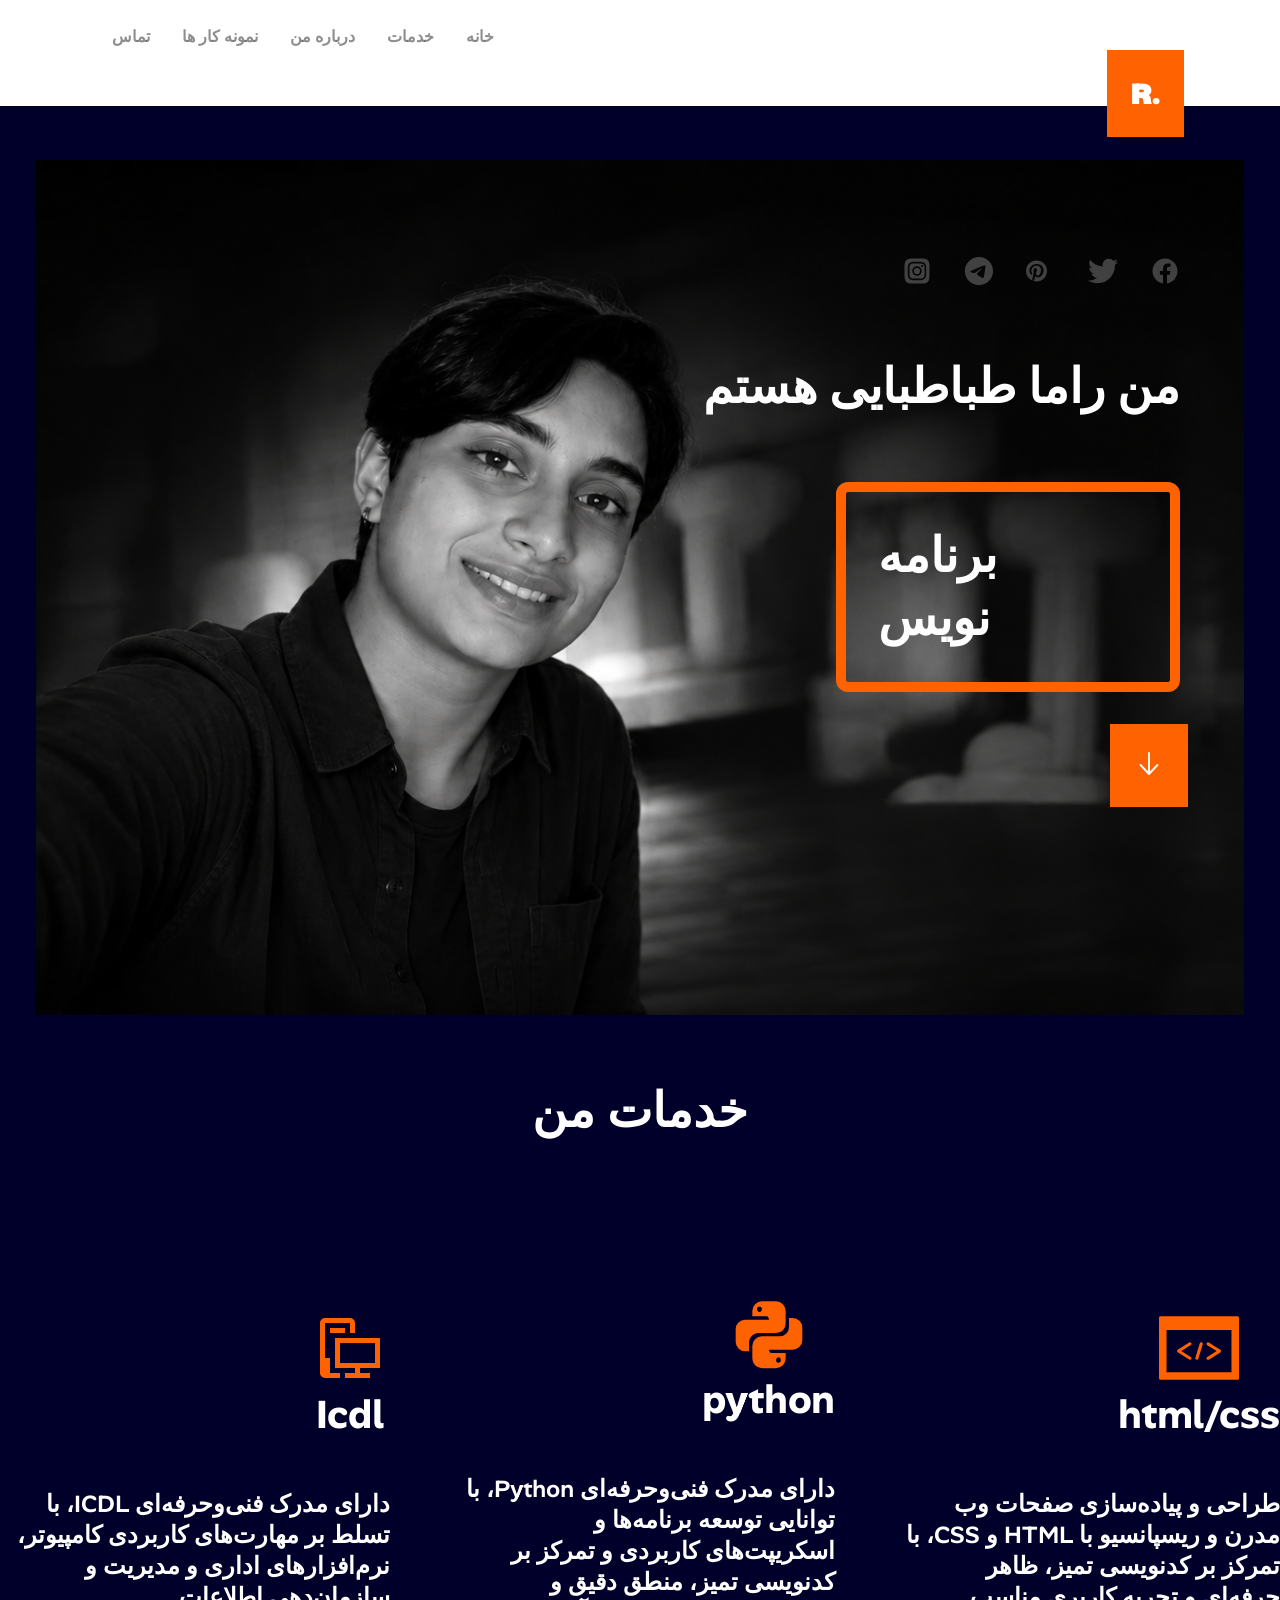
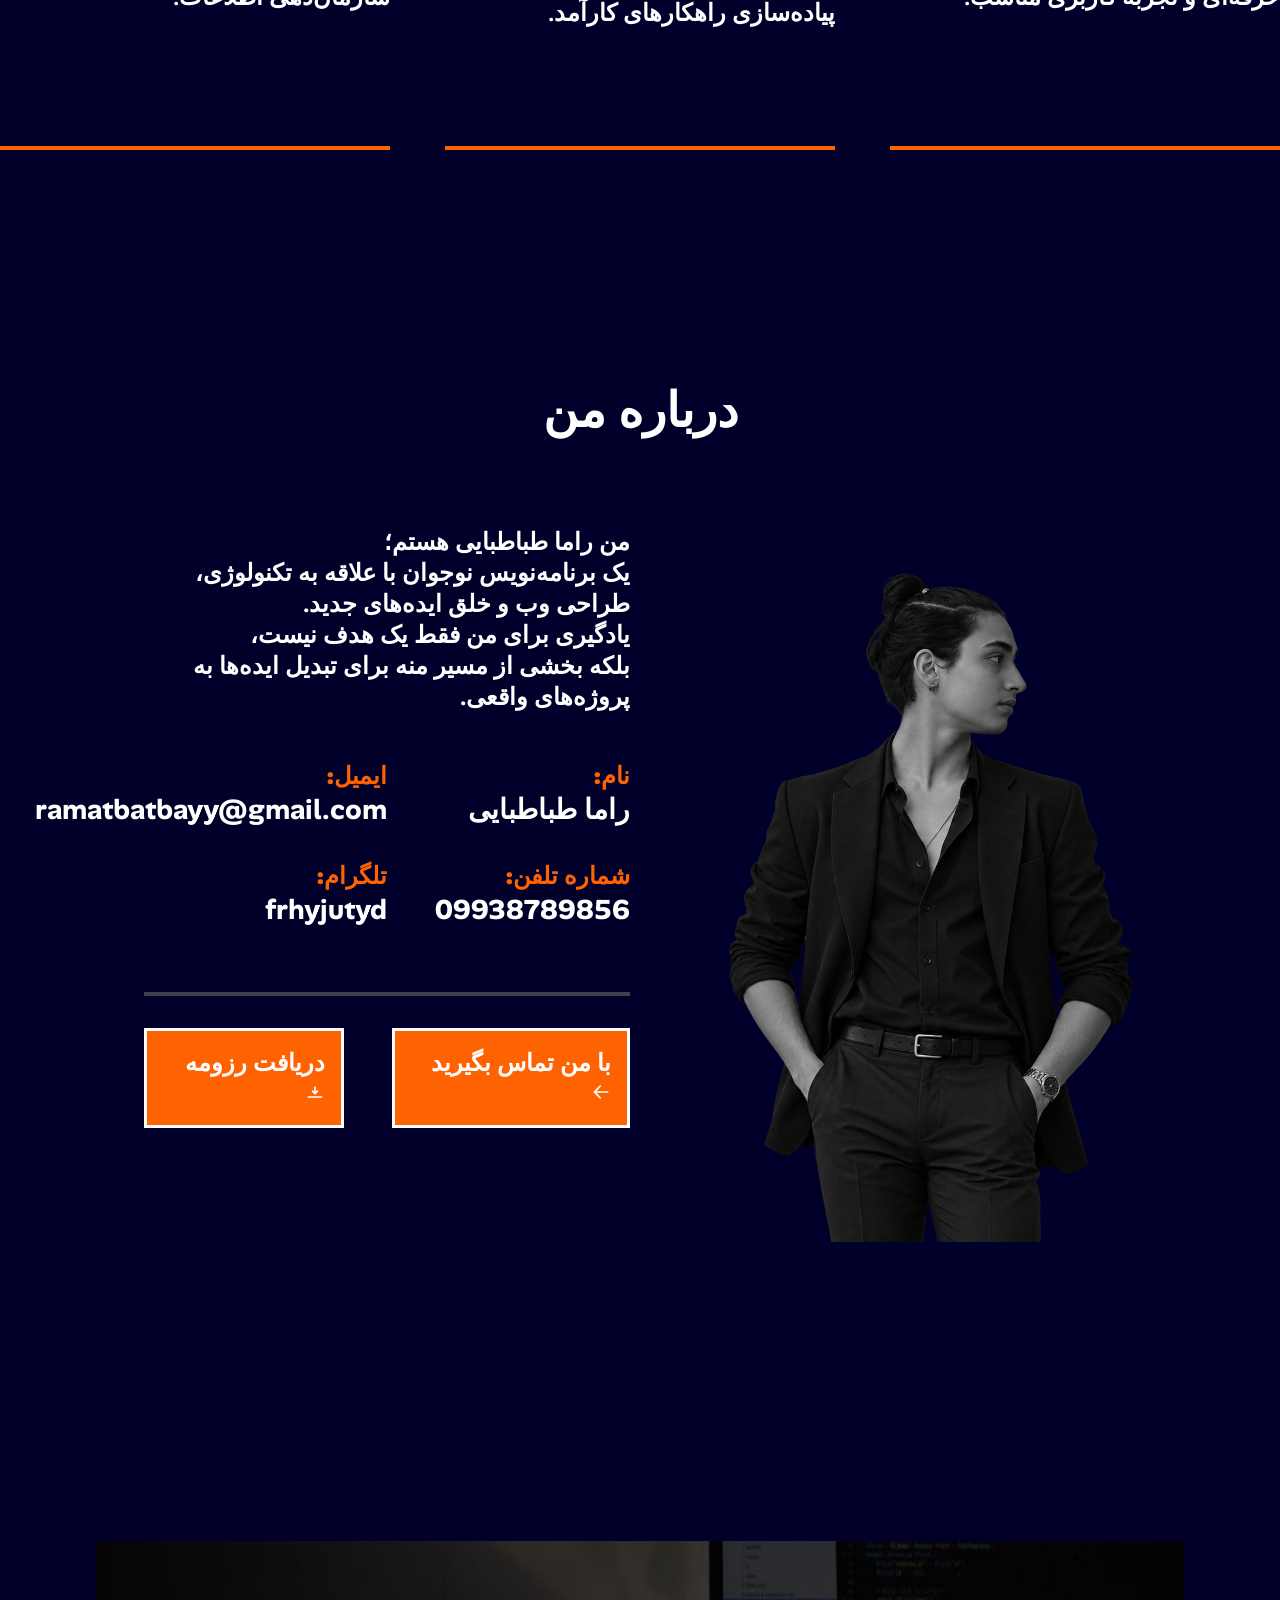
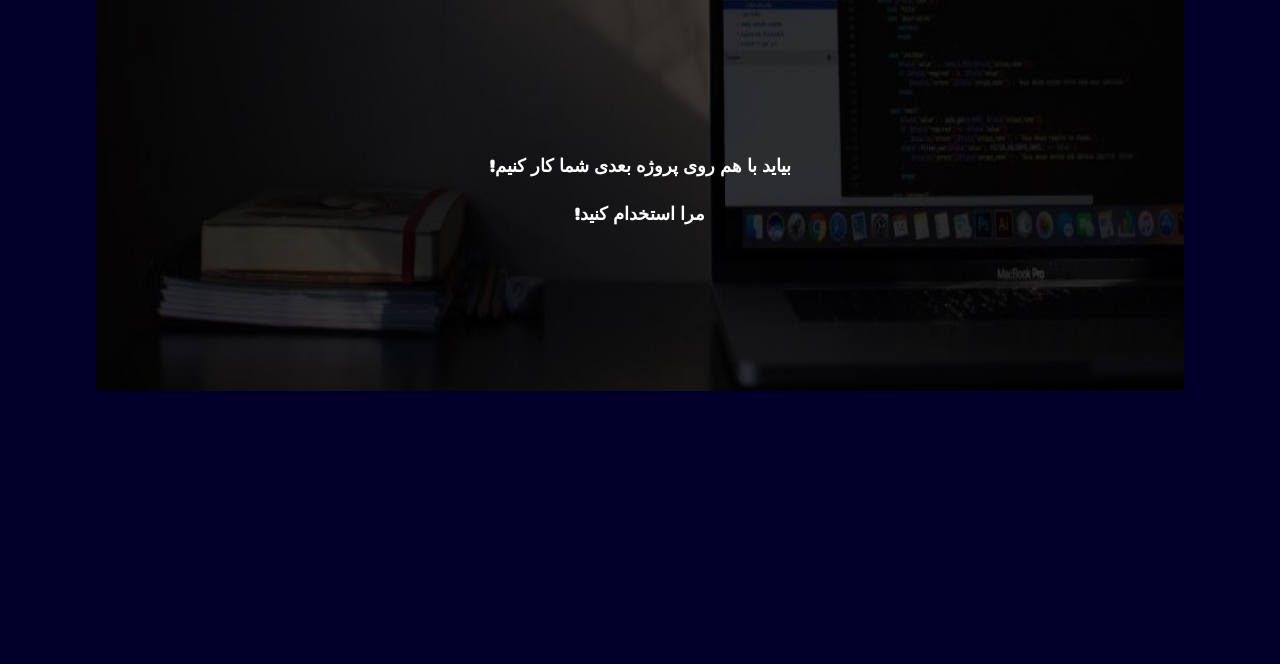
<file: index.html>
<!DOCTYPE html>
<html lang="en" dir="ltr">
<head>
    <meta charset="UTF-8">
    <meta name="viewport" content="width=device-width, initial-scale=1.0">
    <link rel="preconnect" href="https://fonts.googleapis.com">
    <link rel="preconnect" href="https://fonts.gstatic.com" crossorigin>
    <link href="https://fonts.googleapis.com/css2?family=Alan+Sans:wght@300..900&family=Playfair+Display:ital,wght@0,400..900;1,400..900&display=swap" rel="stylesheet">
    <link rel="stylesheet" href="resume.css">
    <title>My Resume</title>
</head>
<body>
    <header>
        <div class="header-left">
            <a class="h3" href="">
                تماس
            </a>   
            <a class="h3" href="">
                نمونه کار ها
            </a>
            <a class="h3" href="">
                درباره من
            </a>
            <a class="h3" href="">
                خدمات
            </a>
            <a class="h3" href="">
                خانه
            </a> 
        </div>
    
        <div class="header-right">
            <span>R.</span>
        </div>
    </header>
        
    <div class="cards">
        <div class="card-home">
            <div class="card-home-icon">
                <a href="">
                    <svg fill="#5d5c5cb2" viewBox="0 0 24 24" xmlns="http://www.w3.org/2000/svg" data-name="Layer 1" stroke="#5d5c5cb2" stroke-width="0.00024000000000000003"><g id="SVGRepo_bgCarrier" stroke-width="0"></g><g id="SVGRepo_tracerCarrier" stroke-linecap="round" stroke-linejoin="round"></g><g id="SVGRepo_iconCarrier"><path d="M12,9.52A2.48,2.48,0,1,0,14.48,12,2.48,2.48,0,0,0,12,9.52Zm9.93-2.45a6.53,6.53,0,0,0-.42-2.26,4,4,0,0,0-2.32-2.32,6.53,6.53,0,0,0-2.26-.42C15.64,2,15.26,2,12,2s-3.64,0-4.93.07a6.53,6.53,0,0,0-2.26.42A4,4,0,0,0,2.49,4.81a6.53,6.53,0,0,0-.42,2.26C2,8.36,2,8.74,2,12s0,3.64.07,4.93a6.86,6.86,0,0,0,.42,2.27,3.94,3.94,0,0,0,.91,1.4,3.89,3.89,0,0,0,1.41.91,6.53,6.53,0,0,0,2.26.42C8.36,22,8.74,22,12,22s3.64,0,4.93-.07a6.53,6.53,0,0,0,2.26-.42,3.89,3.89,0,0,0,1.41-.91,3.94,3.94,0,0,0,.91-1.4,6.6,6.6,0,0,0,.42-2.27C22,15.64,22,15.26,22,12S22,8.36,21.93,7.07Zm-2.54,8A5.73,5.73,0,0,1,19,16.87,3.86,3.86,0,0,1,16.87,19a5.73,5.73,0,0,1-1.81.35c-.79,0-1,0-3.06,0s-2.27,0-3.06,0A5.73,5.73,0,0,1,7.13,19a3.51,3.51,0,0,1-1.31-.86A3.51,3.51,0,0,1,5,16.87a5.49,5.49,0,0,1-.34-1.81c0-.79,0-1,0-3.06s0-2.27,0-3.06A5.49,5.49,0,0,1,5,7.13a3.51,3.51,0,0,1,.86-1.31A3.59,3.59,0,0,1,7.13,5a5.73,5.73,0,0,1,1.81-.35h0c.79,0,1,0,3.06,0s2.27,0,3.06,0A5.73,5.73,0,0,1,16.87,5a3.51,3.51,0,0,1,1.31.86A3.51,3.51,0,0,1,19,7.13a5.73,5.73,0,0,1,.35,1.81c0,.79,0,1,0,3.06S19.42,14.27,19.39,15.06Zm-1.6-7.44a2.38,2.38,0,0,0-1.41-1.41A4,4,0,0,0,15,6c-.78,0-1,0-3,0s-2.22,0-3,0a4,4,0,0,0-1.38.26A2.38,2.38,0,0,0,6.21,7.62,4.27,4.27,0,0,0,6,9c0,.78,0,1,0,3s0,2.22,0,3a4.27,4.27,0,0,0,.26,1.38,2.38,2.38,0,0,0,1.41,1.41A4.27,4.27,0,0,0,9,18.05H9c.78,0,1,0,3,0s2.22,0,3,0a4,4,0,0,0,1.38-.26,2.38,2.38,0,0,0,1.41-1.41A4,4,0,0,0,18.05,15c0-.78,0-1,0-3s0-2.22,0-3A3.78,3.78,0,0,0,17.79,7.62ZM12,15.82A3.81,3.81,0,0,1,8.19,12h0A3.82,3.82,0,1,1,12,15.82Zm4-6.89a.9.9,0,0,1,0-1.79h0a.9.9,0,0,1,0,1.79Z"></path></g></svg>
                </a>
                <a href="">
                    <svg fill="#5d5c5cb2" viewBox="0 0 32 32" version="1.1" xmlns="http://www.w3.org/2000/svg" stroke="#5d5c5cb2" stroke-width="0.00032"><g id="SVGRepo_bgCarrier" stroke-width="0"></g><g id="SVGRepo_tracerCarrier" stroke-linecap="round" stroke-linejoin="round"></g><g id="SVGRepo_iconCarrier"> <title>telegram</title> <path d="M22.122 10.040c0.006-0 0.014-0 0.022-0 0.209 0 0.403 0.065 0.562 0.177l-0.003-0.002c0.116 0.101 0.194 0.243 0.213 0.403l0 0.003c0.020 0.122 0.031 0.262 0.031 0.405 0 0.065-0.002 0.129-0.007 0.193l0-0.009c-0.225 2.369-1.201 8.114-1.697 10.766-0.21 1.123-0.623 1.499-1.023 1.535-0.869 0.081-1.529-0.574-2.371-1.126-1.318-0.865-2.063-1.403-3.342-2.246-1.479-0.973-0.52-1.51 0.322-2.384 0.221-0.23 4.052-3.715 4.127-4.031 0.004-0.019 0.006-0.040 0.006-0.062 0-0.078-0.029-0.149-0.076-0.203l0 0c-0.052-0.034-0.117-0.053-0.185-0.053-0.045 0-0.088 0.009-0.128 0.024l0.002-0.001q-0.198 0.045-6.316 4.174c-0.445 0.351-1.007 0.573-1.619 0.599l-0.006 0c-0.867-0.105-1.654-0.298-2.401-0.573l0.074 0.024c-0.938-0.306-1.683-0.467-1.619-0.985q0.051-0.404 1.114-0.827 6.548-2.853 8.733-3.761c1.607-0.853 3.47-1.555 5.429-2.010l0.157-0.031zM15.93 1.025c-8.302 0.020-15.025 6.755-15.025 15.060 0 8.317 6.742 15.060 15.060 15.060s15.060-6.742 15.060-15.060c0-8.305-6.723-15.040-15.023-15.060h-0.002q-0.035-0-0.070 0z"></path> </g></svg>           
                </a>
                <a href="">
                    <svg fill="#5d5c5cb2" viewBox="0 0 32 32" version="1.1" xmlns="http://www.w3.org/2000/svg" stroke="#5d5c5cb2" stroke-width="0.00032"><g id="SVGRepo_bgCarrier" stroke-width="0"></g><g id="SVGRepo_tracerCarrier" stroke-linecap="round" stroke-linejoin="round"></g><g id="SVGRepo_iconCarrier"> <title>pinterest</title> <path d="M9.313 23.75l-0.156 0.563c-0.219 0.906-0.719 1.75-1.156 2.438 1.063 0.281 2.094 0.438 3.188 0.438 3.094 0 5.875-1.219 7.938-3.25 2.031-2.031 3.281-4.844 3.281-7.938s-1.25-5.906-3.281-7.938c-2.063-2.031-4.844-3.281-7.938-3.281s-5.875 1.25-7.906 3.281c-2.063 2.031-3.281 4.844-3.281 7.938 0 2.313 0.656 4.438 1.875 6.188 1.188 1.75 2.875 3.188 4.813 4.031-0.031-0.781 0.031-1.656 0.219-2.5 0.031-0.25 0.125-0.625 0.25-1.125 0.094-0.438 0.25-1.063 0.438-1.875 0.188-0.781 0.438-1.813 0.719-3.125-0.094-0.188-0.156-0.375-0.188-0.594-0.125-0.406-0.188-0.781-0.156-1.188 0-1.625 0.938-2.906 2.188-2.906 1.031 0 1.5 0.781 1.5 1.688 0 0.5-0.156 1.094-0.375 1.813-0.25 0.75-0.469 1.406-0.625 2.156-0.156 0.594 0 1.125 0.344 1.531 0.344 0.375 0.875 0.625 1.438 0.625 1.063 0 1.938-0.656 2.563-1.75s1-2.594 1-4.219c0-1.219-0.406-2.25-1.219-3.031s-1.969-1.219-3.469-1.219c-1.688 0-3.063 0.594-4.031 1.594s-1.5 2.344-1.5 3.781c0 0.906 0.281 1.594 0.781 2.156 0.156 0.25 0.219 0.344 0.156 0.625-0.031 0.094-0.094 0.25-0.125 0.438-0.094 0.406-0.125 0.938-0.688 0.75-1.563-0.625-2.281-2.375-2.281-4.313 0-1.594 0.656-3.313 2-4.656 1.344-1.375 3.375-2.313 6-2.313 2.156 0 3.938 0.75 5.188 1.969 1.25 1.188 1.906 2.813 1.906 4.438 0 2.219-0.594 4.125-1.656 5.5s-2.594 2.188-4.375 2.188c-1.219 0-2.344-0.625-2.75-1.406-0.188 0.688-0.313 1.188-0.406 1.563-0.094 0.406-0.156 0.75-0.219 0.938z"></path> </g></svg>
                </a>
                <a href="">
                    <svg fill="#5d5c5cb2" version="1.1" xmlns="http://www.w3.org/2000/svg" xmlns:xlink="http://www.w3.org/1999/xlink" viewBox="0 0 512 512" xml:space="preserve" stroke="#5d5c5cb2"><g id="SVGRepo_bgCarrier" stroke-width="0"></g><g id="SVGRepo_tracerCarrier" stroke-linecap="round" stroke-linejoin="round"></g><g id="SVGRepo_iconCarrier"> <g id="7935ec95c421cee6d86eb22ecd12f847"> <path style="display: inline;" d="M459.186,151.787c0.203,4.501,0.305,9.023,0.305,13.565 c0,138.542-105.461,298.285-298.274,298.285c-59.209,0-114.322-17.357-160.716-47.104c8.212,0.973,16.546,1.47,25.012,1.47 c49.121,0,94.318-16.759,130.209-44.884c-45.887-0.841-84.596-31.154-97.938-72.804c6.408,1.227,12.968,1.886,19.73,1.886 c9.55,0,18.816-1.287,27.617-3.68c-47.955-9.633-84.1-52.001-84.1-102.795c0-0.446,0-0.882,0.011-1.318 c14.133,7.847,30.294,12.562,47.488,13.109c-28.134-18.796-46.637-50.885-46.637-87.262c0-19.212,5.16-37.218,14.193-52.7 c51.707,63.426,128.941,105.156,216.072,109.536c-1.784-7.675-2.718-15.674-2.718-23.896c0-57.891,46.941-104.832,104.832-104.832 c30.173,0,57.404,12.734,76.525,33.102c23.887-4.694,46.313-13.423,66.569-25.438c-7.827,24.485-24.434,45.025-46.089,58.002 c21.209-2.535,41.426-8.171,60.222-16.505C497.448,118.542,479.666,137.004,459.186,151.787z"> </path> </g> </g></svg>
                </a>
                <a href="">
                    <svg fill="#5d5c5cb2" viewBox="0 0 24 24" xmlns="http://www.w3.org/2000/svg"><g id="SVGRepo_bgCarrier" stroke-width="0"></g><g id="SVGRepo_tracerCarrier" stroke-linecap="round" stroke-linejoin="round"></g><g id="SVGRepo_iconCarrier"> <path d="M12 2.03998C6.5 2.03998 2 6.52998 2 12.06C2 17.06 5.66 21.21 10.44 21.96V14.96H7.9V12.06H10.44V9.84998C10.44 7.33998 11.93 5.95998 14.22 5.95998C15.31 5.95998 16.45 6.14998 16.45 6.14998V8.61998H15.19C13.95 8.61998 13.56 9.38998 13.56 10.18V12.06H16.34L15.89 14.96H13.56V21.96C15.9164 21.5878 18.0622 20.3855 19.6099 18.57C21.1576 16.7546 22.0054 14.4456 22 12.06C22 6.52998 17.5 2.03998 12 2.03998Z"></path> </g></svg>
                </a>
            </div>
            <span class="h1">من راما طباطبایی هستم</span>
            <div class="card-home-span">
                <span class="h1">برنامه نویس</span>
            </div>
            <div class="footer">
                <a href="#service">
                    <svg viewBox="0 0 1024 1024" xmlns="http://www.w3.org/2000/svg" fill="#ffffff"><g id="SVGRepo_bgCarrier" stroke-width="0"></g><g id="SVGRepo_tracerCarrier" stroke-linecap="round" stroke-linejoin="round"></g><g id="SVGRepo_iconCarrier"><path fill="#00000" d="M544 805.888V168a32 32 0 1 0-64 0v637.888L246.656 557.952a30.72 30.72 0 0 0-45.312 0 35.52 35.52 0 0 0 0 48.064l288 306.048a30.72 30.72 0 0 0 45.312 0l288-306.048a35.52 35.52 0 0 0 0-48 30.72 30.72 0 0 0-45.312 0L544 805.824z"></path></g></svg>
                </a>
            </div>
        </div>
    </div>
    <div class="card-services">
        <div id="service" class="title">
            <span class="h1">خدمات من</span>
        </div>
        <div class="services">
            <div class="service">
                <div class="service-top">
                    <svg fill="#ff6200" version="1.1" id="Capa_1" xmlns="http://www.w3.org/2000/svg" xmlns:xlink="http://www.w3.org/1999/xlink" width="80px" height="80px" viewBox="0 0 52.33 52.33" xml:space="preserve" stroke="#ff6200" stroke-width="0.00052333"><g id="SVGRepo_bgCarrier" stroke-width="0"></g><g id="SVGRepo_tracerCarrier" stroke-linecap="round" stroke-linejoin="round"></g><g id="SVGRepo_iconCarrier"> <g> <g> <path d="M51.333,5.337H1c-0.553,0-1,0.448-1,1v39.658c0,0.552,0.447,1,1,1h50.333c0.554,0,1-0.448,1-1V6.337 C52.333,5.786,51.887,5.337,51.333,5.337z M47.411,14.365v27.603H4.921V14.365H47.411z"></path> <path d="M11.79,28.308c0.04,0.28,0.187,0.543,0.445,0.705l7.5,4.717c0.165,0.104,0.35,0.153,0.531,0.153 c0.332,0,0.657-0.166,0.848-0.468c0.294-0.467,0.153-1.084-0.314-1.379l-6.189-3.893l6.189-3.893 c0.468-0.294,0.608-0.912,0.314-1.379c-0.294-0.467-0.911-0.607-1.379-0.314l-7.5,4.716c-0.259,0.162-0.405,0.424-0.445,0.705 c-0.011,0.055-0.004,0.107-0.006,0.164C11.786,28.199,11.779,28.253,11.79,28.308z"></path> <path d="M31.219,33.46c0.19,0.302,0.516,0.468,0.848,0.468c0.183,0,0.367-0.049,0.531-0.153l7.5-4.717 c0.26-0.162,0.405-0.425,0.445-0.705c0.012-0.055,0.004-0.108,0.005-0.164c-0.001-0.056,0.007-0.108-0.005-0.164 c-0.04-0.279-0.188-0.541-0.445-0.705l-7.5-4.715c-0.467-0.294-1.084-0.153-1.379,0.314c-0.294,0.467-0.152,1.085,0.314,1.379 l6.189,3.892l-6.189,3.894C31.064,32.376,30.925,32.994,31.219,33.46z"></path> <path d="M24.478,33.84c0.097,0.029,0.194,0.043,0.29,0.043c0.43,0,0.826-0.278,0.957-0.71l2.875-9.478 c0.16-0.529-0.139-1.087-0.666-1.248c-0.529-0.161-1.087,0.139-1.248,0.667l-2.875,9.478C23.65,33.122,23.949,33.679,24.478,33.84 z"></path> </g> </g> </g></svg>
                    <span class="h2">html/css</span>
                </div>
                <div class="service-info">
                    <span class="h4">
                        طراحی و پیاده‌سازی صفحات وب مدرن و ریسپانسیو با HTML و CSS، با تمرکز بر کدنویسی تمیز، ظاهر حرفه‌ای و تجربه کاربری مناسب.
                    </span>
                </div>
            </div>
            <div class="service">
                <div class="service-top">
                    <svg viewBox="0 0 24 24" xmlns="http://www.w3.org/2000/svg" fill="#ff6200" stroke="#ff6200" stroke-width="0.00024000000000000003"><g id="SVGRepo_bgCarrier" stroke-width="0"></g><g id="SVGRepo_tracerCarrier" stroke-linecap="round" stroke-linejoin="round"></g><g id="SVGRepo_iconCarrier"> <title>language_python</title> <rect width="24" height="24" fill="none"></rect> <path d="M19.14,7.5A2.86,2.86,0,0,1,22,10.36h0v3.78A2.86,2.86,0,0,1,19.14,17H12c0,.39.32,1,.71,1H17v1.68a2.86,2.86,0,0,1-2.86,2.86H9.86A2.86,2.86,0,0,1,7,19.64H7V15.89A2.85,2.85,0,0,1,9.86,13h5.25A2.85,2.85,0,0,0,18,10.18V7.5h1.18M14.86,19.29c-.4,0-.72.3-.72.89s.32.71.72.71a.71.71,0,0,0,.71-.71c0-.59-.32-.89-.71-.89m-10-1.79A2.86,2.86,0,0,1,2,14.64V10.86A2.86,2.86,0,0,1,4.86,8H12c0-.39-.32-1-.71-1H7V5.36A2.86,2.86,0,0,1,9.86,2.5h4.28A2.86,2.86,0,0,1,17,5.36V9.11A2.85,2.85,0,0,1,14.14,12H8.89A2.85,2.85,0,0,0,6,14.82V17.5H4.86M9.14,5.71c.4,0,.72-.3.72-.89s-.32-.71-.72-.71-.71.12-.71.71S8.75,5.71,9.14,5.71Z"></path> </g></svg>
                    <span class="h2">python</span>
                </div>
                <div class="service-info">
                    <span class="h4">
                        دارای مدرک فنی‌وحرفه‌ای Python، با توانایی توسعه برنامه‌ها و اسکریپت‌های کاربردی و تمرکز بر کدنویسی تمیز، منطق دقیق و پیاده‌سازی راهکارهای کارآمد.
                    </span>
                </div>
            </div>
            <div class="service">
                <div class="service-top">
                    <svg fill="#ff6200" height="200px" width="200px" id="Layer_1" data-name="Layer 1" xmlns="http://www.w3.org/2000/svg" viewBox="0 0 16 16" stroke="#ff6200" stroke-width="0.00016"><g id="SVGRepo_bgCarrier" stroke-width="0"></g><g id="SVGRepo_tracerCarrier" stroke-linecap="round" stroke-linejoin="round"></g><g id="SVGRepo_iconCarrier"> <path class="cls-1" d="M14,12V6H5v6H9v1H7v1h5V13H10V12ZM6,11V7h7v4ZM7,5H4V4H7ZM8,5V3H3v7H4v3H6v1H3a1,1,0,0,1-1-1V3A1,1,0,0,1,3,2H8A1,1,0,0,1,9,3V5Z"></path> </g></svg>
                    <span class="h2">Icdl</span>
                </div>
                <div class="service-info">
                    <span class="h4">
                        دارای مدرک فنی‌وحرفه‌ای ICDL، با تسلط بر مهارت‌های کاربردی کامپیوتر، نرم‌افزارهای اداری و مدیریت و سازمان‌دهی اطلاعات.
                    </span>
                </div>
            </div>
        </div>
    </div>

    <span class="aboute-me-title h1">درباره من</span>
    <div class="aboute-me">
        <div class="aboute-me-info">
            <span>
                من راما طباطبایی هستم؛ <br>
                یک برنامه‌نویس نوجوان با علاقه به تکنولوژی، <br>
                طراحی وب و خلق ایده‌های جدید. <br>
                یادگیری برای من فقط یک هدف نیست، <br>
                بلکه بخشی از مسیر منه برای تبدیل ایده‌ها به پروژه‌های واقعی.
            </span>
            <div class="aboute-me-down">
                <div class="row">
                    <div>
                        <span class="h3"> نام: </span>
                        <h3>راما طباطبایی</h3>
                    </div>
                    <div class="">
                        <span class="h3"> ایمیل: </span>
                        <h3>ramatbatbayy@gmail.com</h3>
                    </div>
                </div>
                <div class="row">
                    <div class="">
                        <span class="h3">  شماره تلفن: </span>
                        <h3>09938789856</h3>
                    </div>
                    <div class="">
                        <span class="h3"> تلگرام: </span>
                        <h3>frhyjutyd</h3>
                    </div>
                </div>
            </div>
            <div class="down">
                <a href="">
                    <span> با من تماس بگیرید </span>
                    <svg viewBox="0 0 24 24" fill="none" xmlns="http://www.w3.org/2000/svg"><g id="SVGRepo_bgCarrier" stroke-width="0"></g><g id="SVGRepo_tracerCarrier" stroke-linecap="round" stroke-linejoin="round"></g><g id="SVGRepo_iconCarrier"> <path fill-rule="evenodd" clip-rule="evenodd" d="M11.7071 4.29289C12.0976 4.68342 12.0976 5.31658 11.7071 5.70711L6.41421 11H20C20.5523 11 21 11.4477 21 12C21 12.5523 20.5523 13 20 13H6.41421L11.7071 18.2929C12.0976 18.6834 12.0976 19.3166 11.7071 19.7071C11.3166 20.0976 10.6834 20.0976 10.2929 19.7071L3.29289 12.7071C3.10536 12.5196 3 12.2652 3 12C3 11.7348 3.10536 11.4804 3.29289 11.2929L10.2929 4.29289C10.6834 3.90237 11.3166 3.90237 11.7071 4.29289Z" fill="#fff"></path> </g></svg> 
                </a>

                <a href="">
                    <span> دریافت رزومه </span>
                    <svg viewBox="0 0 24 24" fill="none" xmlns="http://www.w3.org/2000/svg"><g id="SVGRepo_bgCarrier" stroke-width="0"></g><g id="SVGRepo_tracerCarrier" stroke-linecap="round" stroke-linejoin="round"></g><g id="SVGRepo_iconCarrier"> <path fill-rule="evenodd" clip-rule="evenodd" d="M13 6C13 5.44772 12.5523 5 12 5C11.4477 5 11 5.44772 11 6V11.5858L9.70711 10.2929C9.31658 9.90237 8.68342 9.90237 8.29289 10.2929C7.90237 10.6834 7.90237 11.3166 8.29289 11.7071L11.2929 14.7071C11.6834 15.0976 12.3166 15.0976 12.7071 14.7071L15.7071 11.7071C16.0976 11.3166 16.0976 10.6834 15.7071 10.2929C15.3166 9.90237 14.6834 9.90237 14.2929 10.2929L13 11.5858V6ZM4 17C3.44772 17 3 17.4477 3 18C3 18.5523 3.44772 19 4 19H20C20.5523 19 21 18.5523 21 18C21 17.4477 20.5523 17 20 17H4Z" fill="#fff"></path> </g></svg>
                </a>
            </div>
        </div>
    </div>

    <div class="conspire">
        <img src="عکس-پس-زمینه-برنامه-نویسی-1024x576.jpg" alt="">
        <span>  !بیاید با هم روی پروژه‌ بعدی شما کار کنیم </span>
        <div class="conspire-down">
            <span> !مرا استخدام کنید </span>
        </div>
    </div>

</body>

</html>
</file>
<file: resume.css>
:root{
    --color-orange: #ff6200;
    --color-white: #ffff;
    --color-gray: #5d5c5cb2;
    --color-black: rgb(14, 14, 14);
    --color-darkblue: #00002a;
}

*{
    font-family: "Alan Sans", sans-serif;
    color: var(--color-white);
    margin: 0;
    padding: 0;
    text-decoration: none;
    transition: 300ms ease-in-out;
}

body{
    background-color: var(--color-darkblue);
}

h1 , .h1 {
    font-size: 3rem;
    font-weight: 900;
}

h2 , .h2 {
    font-size: 2.5rem;
    font-weight: 800;
}

h3 .h3 {
    font-size: 2rem;
    font-weight: 700;
}

h4 , .h4 {
    font-size: 1.5rem;
    font-weight: 600;
}

h5  , .h5 {
    font-size: 1.25rem;
    font-weight: 500;
}

h6 , .h6 , p {
    font-size: 1rem;
    font-weight: 400;
}

header{
    background-color: var(--color-white);
    position: fixed;
    width: 100%;
    padding: 1rem 0 0 0 ;
    display: flex;
}

.header-left{
    width: 50%;
    display: flex;
    justify-content: flex-start;
    gap: 2rem;
    padding-left: 7rem;
    a{
        padding-top: .5rem;
        color: var(--color-gray);
        font-weight: 700;
        border-top: solid var(--color-white) 2px ;
    }
    a:hover{
        transform: scale(1.1);
        border-top: solid var(--color-orange) 2px ;
        color: var(--color-black);
    }
}

.header-right{
    width: 50%;
    height: 10vh;
    display: flex;
    justify-content: flex-end;
    align-items: center;
    span{
        font-size: 30px;
        font-weight: 900;
        background-color: var(--color-orange);
        padding: 1.5rem;
        margin-right: 6rem;
        margin-top: 4rem;
    }
}
.cards{
    display: flex;
    width: 100%;
    height: auto;
    padding-top: 4rem;
    justify-content: center;
    align-items: center;
    flex-direction: row;
    .card-home{
        width: calc(95% - .5rem);
        height: 95vh;
        margin-top:6rem;
        display: flex;
        background-image: url('file_00000000e5f48210bb40f3789ee43275.png');
        background-size: cover;
        background-repeat: no-repeat;
        background-position: center;
        justify-content: flex-start;
        flex-direction: column;
        align-items: flex-end;
        span{
            margin-top: 4rem;
            margin-right: 4rem;
        }
        .card-home-icon{
            margin-top: 6rem;
            margin-right: 4rem;
            display: flex;
            gap: 2rem;
            svg{
                width: 30px;
            }
        }
        .footer{
            display: flex;
            a{
                margin-top: 2rem;
                margin-right: 3.5rem;
                background-color: var(--color-orange);
                padding: 1.5rem;
                width: 30px;
            }
        }
        .card-home-span{
            width: 260px;
            margin-top: 4rem;
            margin-bottom: 0;
            margin-right: 4rem;
            border: solid var(--color-orange) 10px;
            border-radius: 12px;
            padding: 2rem;
        }
    }
}
.card-services{
    width: 100%;
    height: 100vh;
    direction: rtl;
    .title{
        display: flex;
        justify-content: center;
        align-items: flex-start;
        margin-top: 4rem;
    }
    .services{
        width: 100%;
        display: flex;
        justify-content: space-between;
        flex-wrap: wrap;
        gap: 2rem;
        .service{
            width: calc(33% - 2rem);
            height: 60vh;
            display: flex;
            justify-content: center;
            align-items: flex-start;
            border-bottom: solid var(--color-orange) 4px;
            flex-direction: column;
            margin-top: 3rem;
            padding-bottom: 1rem;
            .service-top{
                display: flex;
                justify-content: end;
                flex-direction: column;
                align-items: center;
                svg{
                    display: block;
                    margin: 0 auto;
                    text-align: right;
                    width: 80px;
                    height: 80px;
                }
                span{
                    font-weight: 700;
                }
            }
            .service-info{
                margin-top: 3rem;
                margin-left: 1rem;
            }
        }
    }
}

.aboute-me-title{
    text-align: center;
    display: flex;
    justify-content: center;
}

.aboute-me{
    width: calc(100% - 4rem);
    height: 100vh;
    margin: 0 auto;
    display: flex;
    flex-direction: row;
    justify-content: flex-start;
    background-image: url("file_00000000a4808243a902eb5cb8aa1720.png");
    background-size: 650px 700px;
    background-position: right;
    background-repeat: no-repeat;
    .aboute-me-info{
        width: 40%;
        height: 50vh;
        display: flex;
        align-items: flex-start;
        justify-content: center;
        flex-direction: column;
        margin-top: 10rem;
        font-weight: 700;
        font-size: x-large;
        direction: rtl;
        margin-left: 7rem;
        .aboute-me-down{
            display: flex;
            flex-wrap: wrap;
            flex-direction: row;
            margin-top: 3rem;
            gap: 2rem;
            padding-bottom: 4rem;
            border-bottom: 4px var(--color-gray) solid;
            .row{
                justify-content: space-between;
                width: 100%;
                display: flex;
                div{
                    width: 50%;
                    span{
                        direction: rtl;
                        color: var(--color-orange);
                        font-weight: 900;
                    }
                }
            }
        }
    }
    
}

.down{
    display: flex;
    justify-content: center;
    gap: 3rem;
    align-items: center;
    margin-top: 2rem;
    a{
        border: solid var(--color-white);
        padding: 1rem;
        background-color: var(--color-orange);
        svg{
            width: 20px;
        }
    }
}

.down :hover{
    background-color: var(--color-darkblue);
    span{
        color: var(--color-orange);
    }
}

.conspire{
    width: 100%;
    height: 80vh;
    display: flex;
    justify-content: center;
    margin-top: 4rem;
    align-items: center;
    img{
        width: calc(100% - 12rem);
        height: 50vh;
    }
    span{
        display: flex;
        position: absolute;
        font-weight: 900;
        font-size: large;
    }
    .conspire-down{
        width: 100%;
        height: 100%;
        position: absolute;
        display: flex;
        justify-content: center;
        align-items: center;
        margin-top: 6rem;
    }

}
</file>
